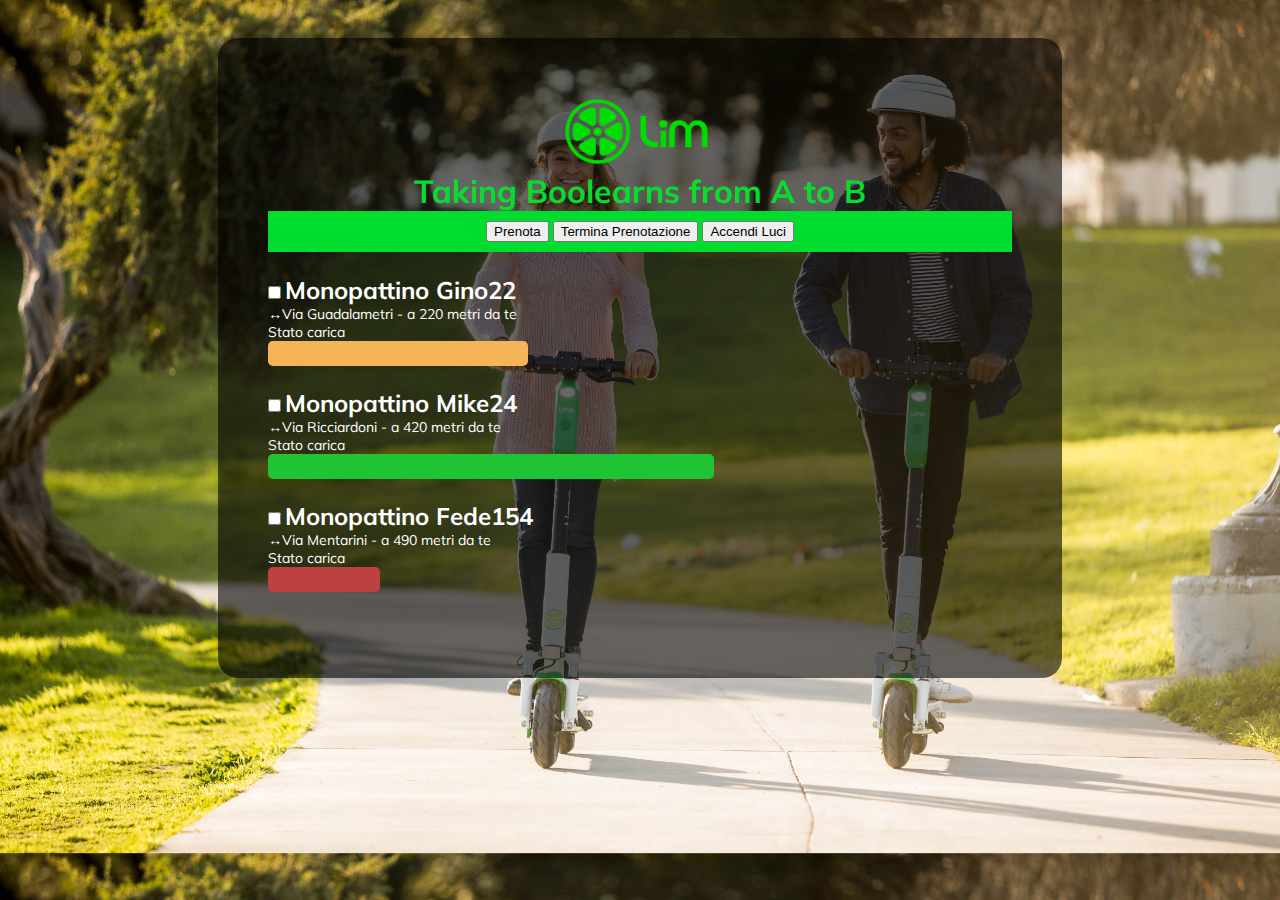
<file: index.html>
<!DOCTYPE html>
<html >
  <head>
    <link rel="stylesheet" href="style.css">

<link href="https://fonts.googleapis.com/css2?family=Mulish&display=swap" rel="stylesheet">
    <title>Lim</title>
  </head>
  <body>
    <div id="container">

    <!-- container -->
    <header>
      <!-- logo -->
      <img src="logo.png" id="logo">
      <h1>Taking Boolearns from A to B</h1>
    </header>
    <main>
        <nav>
          <!-- input -->
          <button type="button" name="button">Prenota</button>
          <button type="button" name="button">Termina Prenotazione</button>
          <button type="button" name="button">Accendi Luci</button>

        </nav>
        <!-- monopattino 1 -->
        <section>
           <input type="checkbox" name="" value="">
           <h2>Monopattino Gino22</h2>
           <span>Via Guadalametri - a 220 metri da te <br>
            Stato carica</span>
           <div id="charge">
           </div>
        </section>
        <!-- monopattino 2 -->
        <section>
          <input type="checkbox" name="" value="">
          <h2>Monopattino Mike24</h2>
          <span>Via Ricciardoni - a 420 metri da te <br>
          Stato carica</span>
          <div id="charge2">
          </div>
        </section>
        <!-- monopattino 3 -->
        <section>
          <input type="checkbox" name="" value="">
          <h2>Monopattino Fede154</h2>
          <span>Via Mentarini - a 490 metri da te <br>
          Stato carica</span>
          <div id="charge3" >
          </div>
        </section>

    </main>
  </div>
  </body>
</html>
</file>
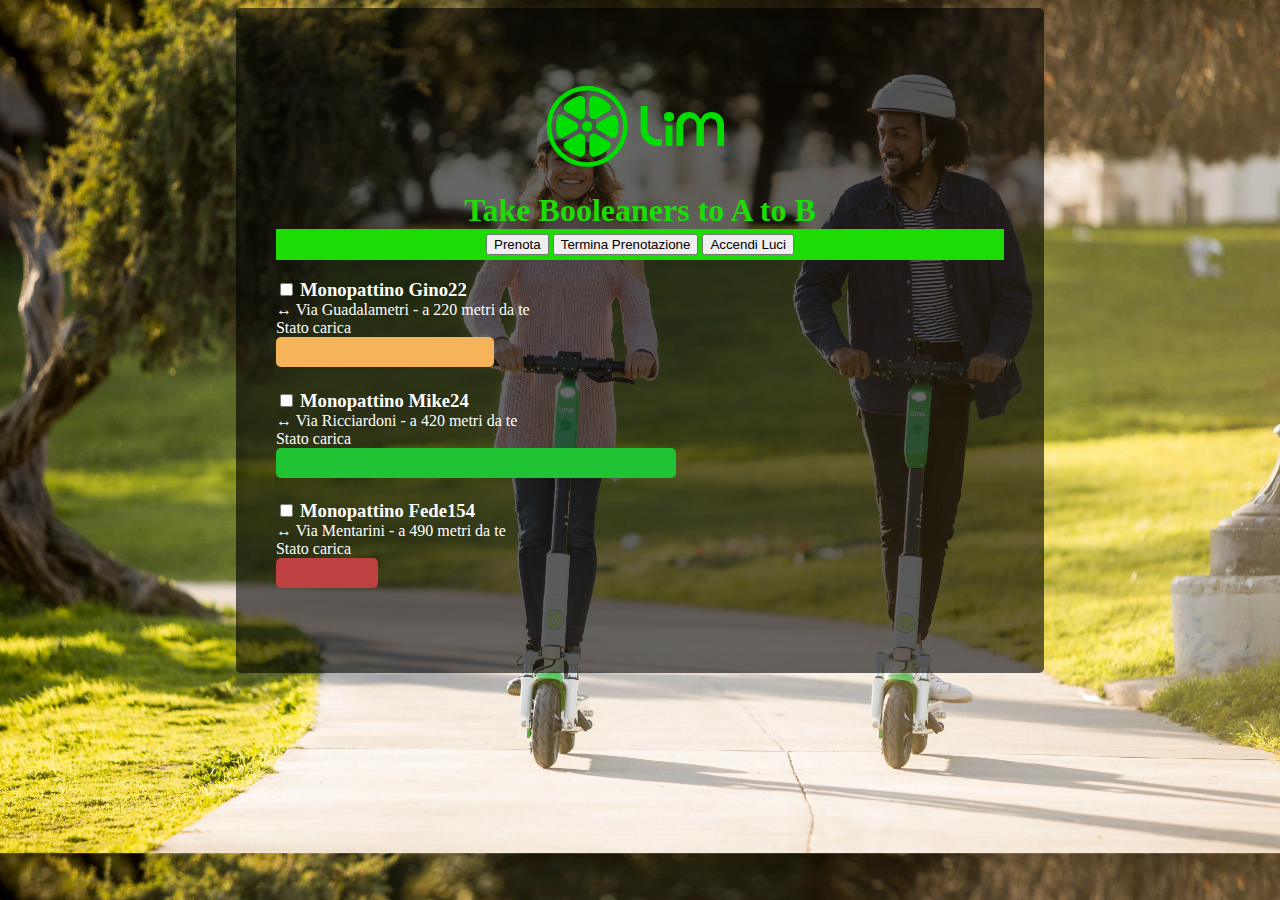
<file: Esercizio Ammissione/index.html>
<!DOCTYPE html>
<html>
  <head>
    <link rel="stylesheet" href="style.css">
    <title>Lim</title>
  </head>
  
  
  <body>
    
         <!--  Inizio box trasparente -->
           
      <div class="transbox">

        <header class"header">
        <!-- logo -->

          <img id=logo src="img/logo.png" >

          <h1>Take Booleaners to A to B</h1>
        </header>
        <!-- blocco centrale  -->

         <div class="center">

        <!-- barra navigazione -->
           <nav>

            <div class="button">
              <button type="button" name="Prenota">Prenota</button>
              <button type="button" name="Termina_Prenotazione">Termina Prenotazione</button>
              <button type="button" name="Accendi_Luci">Accendi Luci</button>
            </div>

          </nav>

          <!-- lista monopattini disponibili  -->

          <main>

          <!-- monopattino 1 -->

            <section>
              <input type="checkbox">
              <h3 class="monopat">Monopattino Gino22</h3>
                <p class="arrow"> Via Guadalametri - a 220 metri da te</p>
                 <p>Stato carica</p>
              <div id=charge1>
              </div>
            </section>

            <!-- monopattino 2 -->

            <section>
              <input type="checkbox">
                <h3 class="monopat">Monopattino Mike24</h3>
                  <p class="arrow"> Via Ricciardoni - a 420 metri da te</p>
                  <p>Stato carica</p>
              <div id=charge2>
              </div>
            </section>

              <!-- monopattino 3 -->

            <section>
              <input type="checkbox">
                <h3 class="monopat">Monopattino Fede154</h3>
                   <p class="arrow"> Via Mentarini - a 490 metri da te</p>
                   <p>Stato carica</p>
                <div id=charge3>
                </div>
            </section>
  
         </main>
           
          </div>
      </div>


  </body>
</html>
</file>
<file: style.css>
* {
  box-sizing: border-box;
  margin: 0;
}

#container {
  background-color:rgba(0,0,0,0.6);
margin-top: 3%;
margin-left: 17%;
margin-right: 17%;
padding-top: 2%;
padding-bottom: 5%;
border-radius: 20px;
}
main{
  margin: 0% 6% 0 6%;
}

body{

  background-image: url("background.jpg");
  display: block;
  background-size: cover;
}

header{
  text-align: center;
  padding-top: 0;
  color: rgb(6, 221, 47);
}

#logo{
  width: 18%;
  height:5%;
  padding-top: 4%  ;
  display: inline-block;}

h1{
  font-family: 'Mulish', sans-serif;
}

nav {
  text-align: center;
  padding: 10px 0 10px;
  width:100%;

  background-color: rgb(0, 221, 47);
}

h2 {
  font-family: 'Mulish', sans-serif;
display: inline-block;
color: WHITE;

}
/* charge box */

section div {
  height: 25px;
  border-radius: 5px;
}
#charge{
  background-color:rgb(246,180,89);
  width: 35%;

}
#charge2{
  background-color:rgb(32,195,52);
  width: 60%;

}
#charge3{
  background-color:rgb(190,65,65);
  width: 15%;

}
section{
  margin:3% 0 3%;


}
span
{
  font-family: 'Mulish', sans-serif;
  display: block;
  font-size: 14px;
  color: white;
}
span::before{
  content: "\2194";
}
</file>
<file: Esercizio Ammissione/style.css>
body {
background-image:url(img/background.jpg);
background-size:cover;
display: block;

}

.transbox{
  background-color:rgba(0,0,0,0.6);
  display:block;
  width: 64%;
  height: 90%;
  margin-left: auto;
  margin-right: auto;
  border-radius: 5px;
  padding-top: 6%;
}

/* Header */
#logo {
  width: 190px;
  height: auto;
  display: block;
  margin-left: auto;
  margin-right: auto;
  padding-bottom: 0;
}

h1{
  text-align: center;
color:rgba(29,219,4,1);
margin-bottom: 0;

}

/* blocco centrale  */
.center{
  padding: 0 5% 10% 5%;
}
nav {
  background-color:rgba(29,219,4,1);
  padding: 5px;

  }

.button {
  text-align:center;

}


h3.monopat {
color: white;
display: inline-block;
margin-bottom: 0;

}

p{
color: white;
margin-top: 0;
margin-bottom: 0;
}
.arrow:before{
  content: ' \2194';
}

/* Stato ricarica  */

#charge1 {
  display: inline-block;
  width:30%;
  height: 30px;
  background-color: rgba(245,180,89);
  border-radius: 5px;

}#charge2 {
  display: inline-block;
  width:55%;
  height: 30px;
  background-color: rgba(32,195,52);
  border-radius: 5px;
}
#charge3 {
  display: inline-block;
  width:14%;
  height: 30px;
  background-color: rgba(190,65,65);
  border-radius: 5px;
}
</file>
